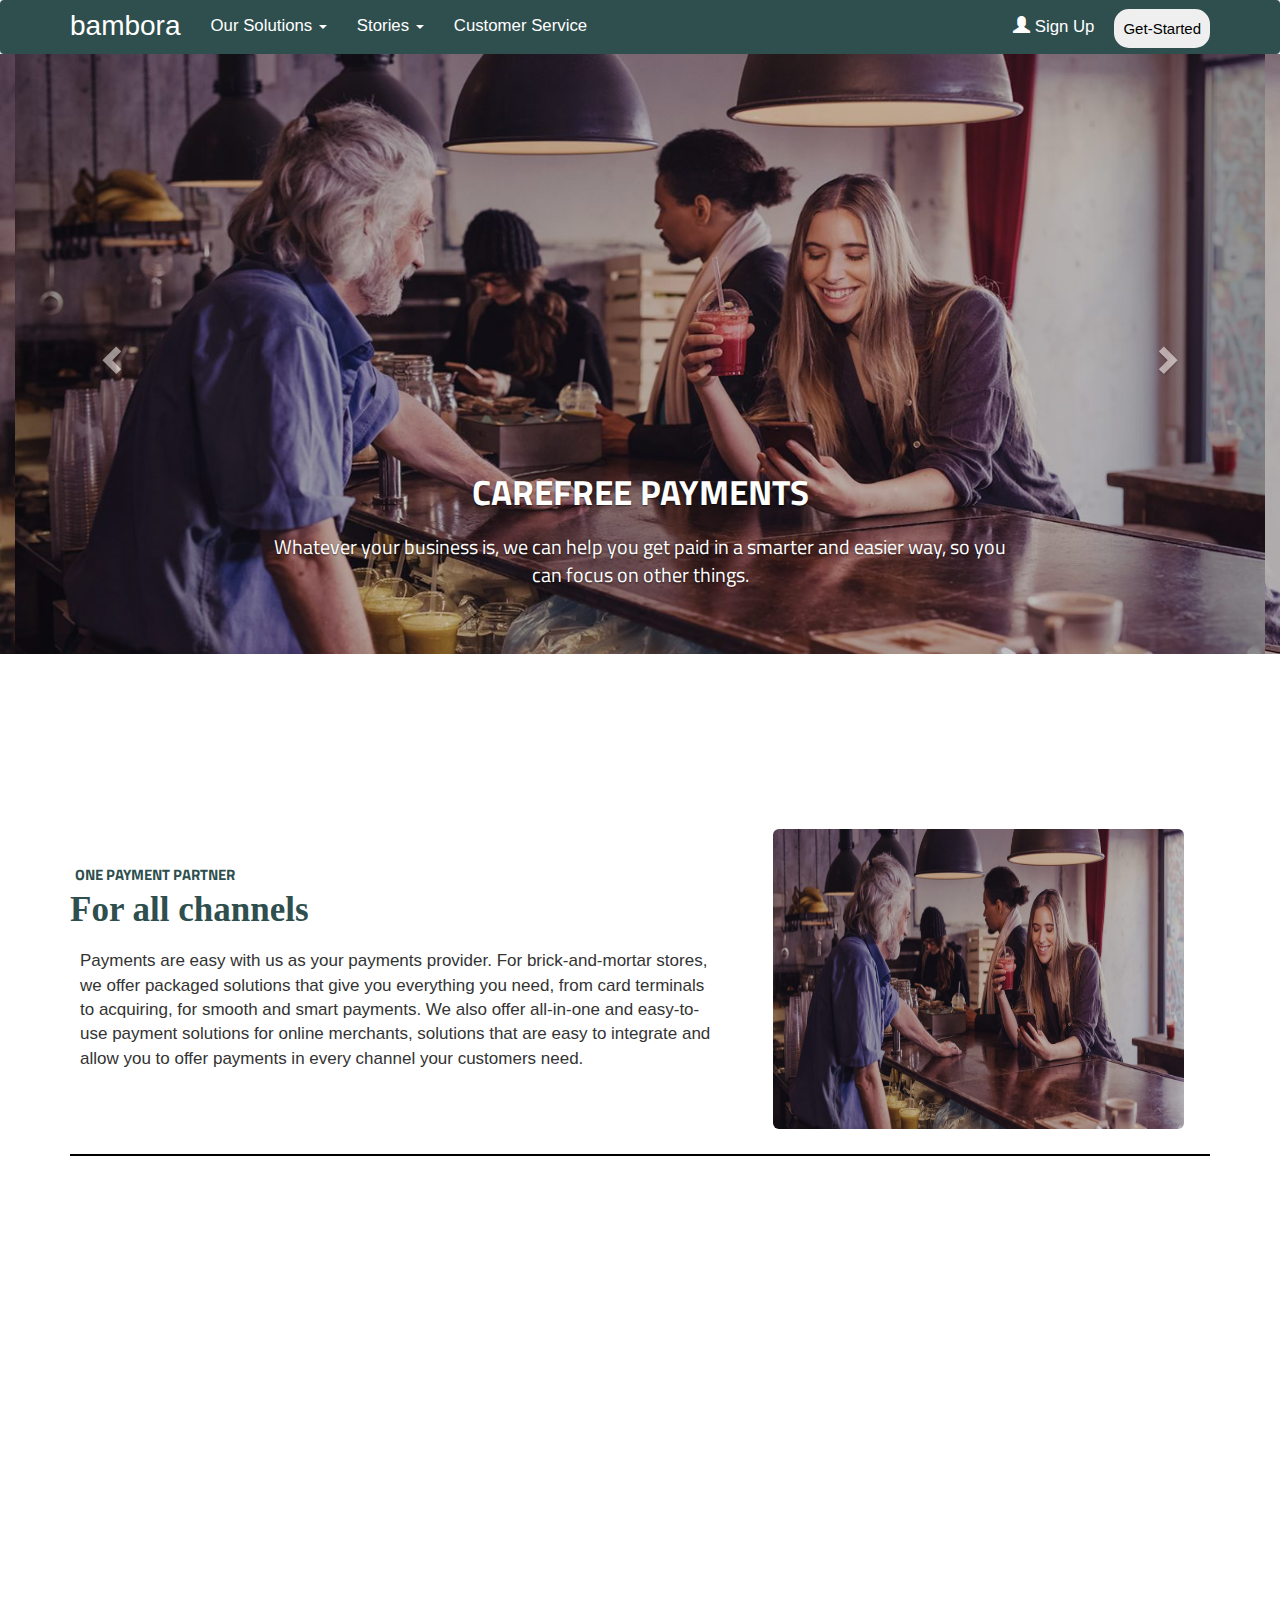
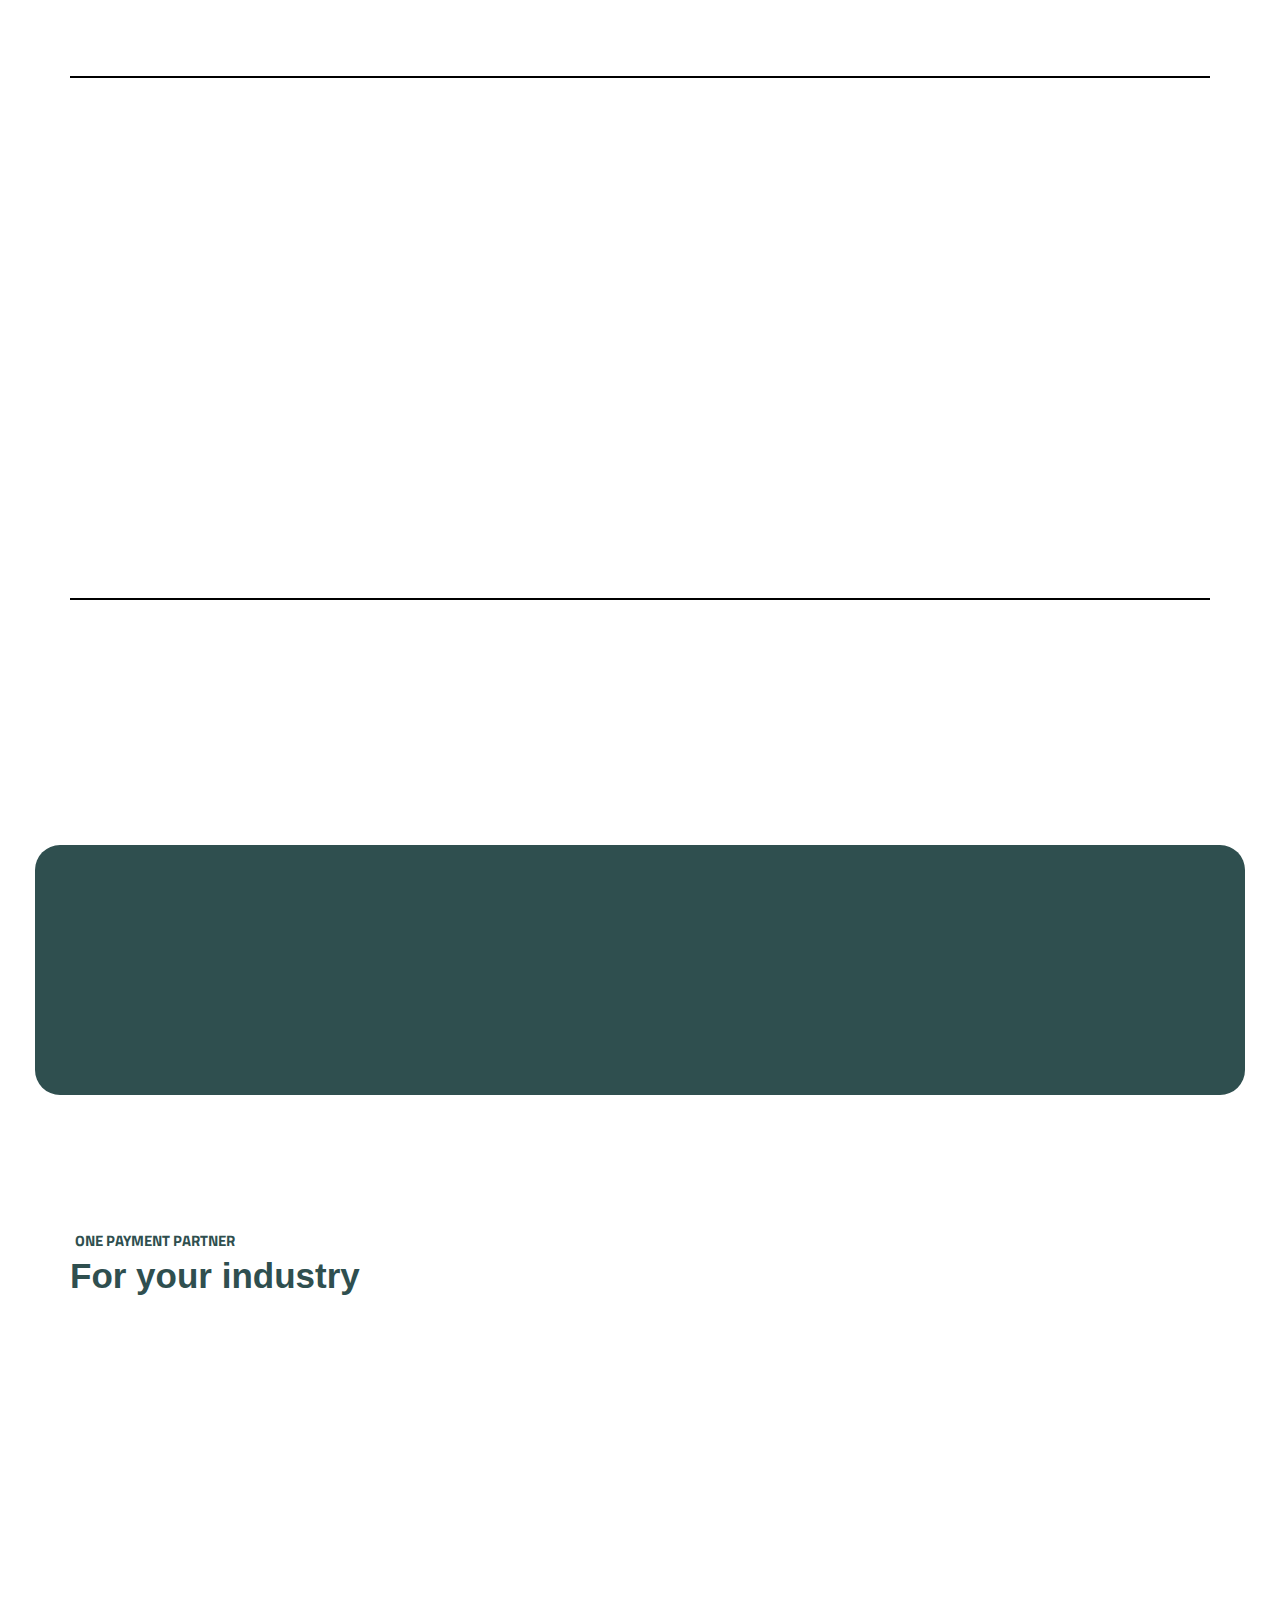
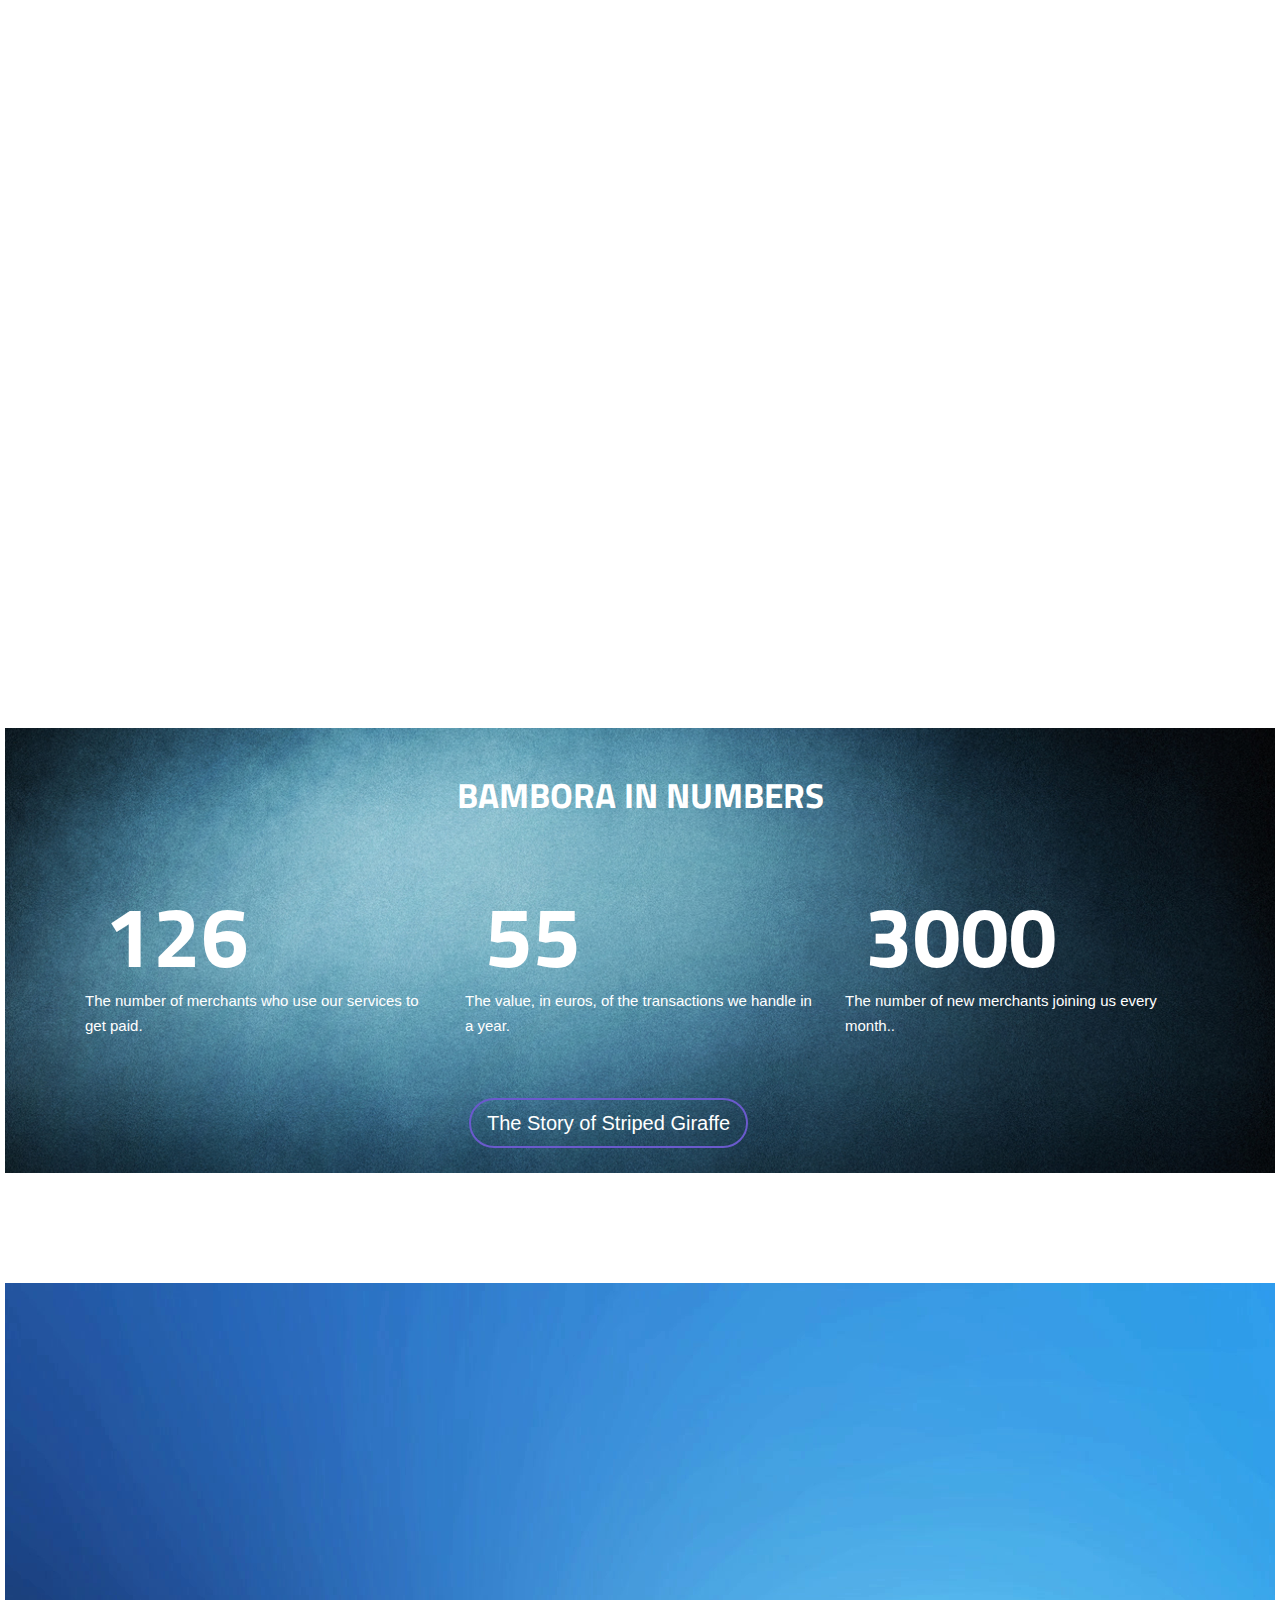
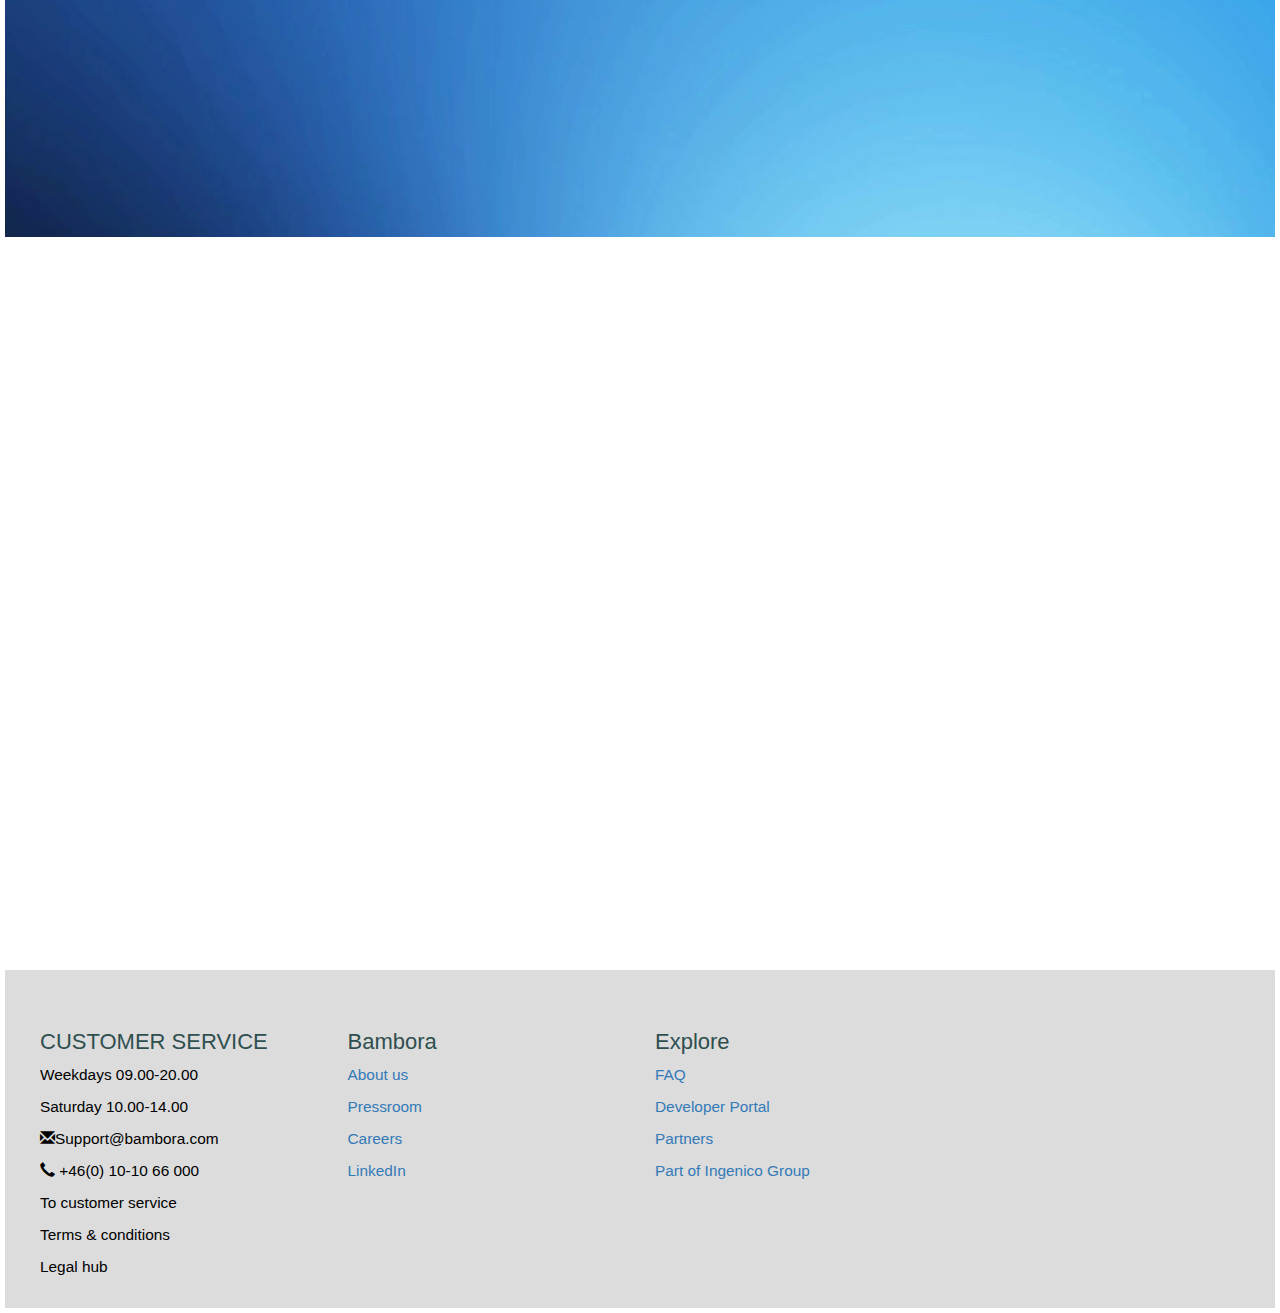
<file: index.htm>
<!DOCTYPE html>
<html lang="en">
<head>
  <title>Payment solutions for your bussiness -   easy and fast | Bmabora</title>
  <meta charset="utf-8">
  <meta name="viewport" content="width=device-width, initial-scale=1">
  <link rel="stylesheet" href="https://maxcdn.bootstrapcdn.com/bootstrap/3.4.0/css/bootstrap.min.css">
  <link rel="icon" type="img" href="bambora.jpg">
  <script src="https://ajax.googleapis.com/ajax/libs/jquery/3.3.1/jquery.min.js"></script>
  <script src="https://maxcdn.bootstrapcdn.com/bootstrap/3.4.0/js/bootstrap.min.js"></script>
  <link rel="stylesheet" type="text/css" href="style.css">
  <link href="https://fonts.googleapis.com/css?family=Titillium+Web" rel="stylesheet">
  <link rel="stylesheet" type="text/css" href="animate.css">
</head>



<body>
<!--navbar starts here-->
<nav class="navbar" style="background-color:#2F4F4F;">
  <div class="container">
    <div class="navbar-header ">
      
      <a class="navbar-brand" href="#">bambora</a>
    </div>
 
    <div class="collapse navbar-collapse" id="myNav">
    <ul class="nav navbar-nav">
      <li class="dropdown "><a href="#" class="dropdown-toggle" data-toggle = "dropdown">Our Solutions <span class="caret"></span></a>
        <!-- dropdown menu here -->
      </li>

      <li class="dropdown "><a class="dropdown-toggle" data-toggle="dropdown" href="#">Stories <span class="caret"></span></a>
        <!-- dropdown menu here -->       
      </li>

      <li class=""><a href="#"> Customer Service</a></li>

    </ul>

    <ul class="nav navbar-nav navbar-right">
      <li><a href="#"><span class="glyphicon glyphicon-user"></span> Sign Up</a></li>
      <li> <button type="button" class="btn btn-md ">Get-Started</button> </li>
     
    </ul>
  </div>
</div>

</nav>
  
  <!--  navbar ends here -->


<!-- carousal starts here -->

<header>

<div class="container-fluid" style="margin-top: -20px;">
 
  <div id="myCarousel" class="carousel slide" data-ride="carousel">
  
    <!-- Wrapper for slides -->
    <div class="carousel-inner">
      <div class="item active">
        <img src="1.jpg"  style="height: 600px;  width: 100%;">
         <div class="carousel-caption wow rubberBand">
        <h2 class="carousel-heading">Carefree payments</h2>
        <p class="carousel-paragraph">Whatever your business is, we can help you get paid in a smarter and easier way, so you can focus on other things.</p>
      </div>
      </div>

      <div class="item">
        <img src="2.jpg"  style="height: 600px;  width: 100%;">
         <div class="carousel-caption wow flipInX">
        <h2 class="carousel-heading">Smarter in-store</h2>
        <p class = "carousel-paragraph">We give  you everything you need for in-store payments in one package. just pulgin and start getting paid..</p>
        <button type="button" class="btn btn-lg bg-primary carousel-btn"> Explore in-store Payments</button>
      </div>
      </div>
    
      <div class="item">
        <img src="3.jpg" a style="height: 600px; width: 100%;">
         <div class="carousel-caption wow tada">
        <h3 class="carousel-heading">Next level e-commerce</h3>
        <p class="carousel-paragraph">Our payment services for e-commerce is easy  to integrate, easy to use and handles all  the payment method you need..</p>
        <button type="button" class="btn btn-lg bg-primary carousel-btn">Explore Online Payments</button>
      </div>
      </div>
    </div>

    <!-- Left and right controls -->
    <a class="left carousel-control" href="#myCarousel" data-slide="prev">
      <span class="glyphicon glyphicon-chevron-left"></span>
      <span class="sr-only">Previous</span>
    </a>
    <a class="right carousel-control" href="#myCarousel" data-slide="next">
      <span class="glyphicon glyphicon-chevron-right"></span>
      <span class="sr-only">Next</span>
    </a>
  </div>
</div>
</header>
<!-- carousal ends here -->


<!-- first section -->
<section class="first-section" id="first">

<div class="container">

   <div class="row">

    <div class="col-md-7 wow bounceInLeft" data-wow-duration="1s" data-wow-delay = "0.5s" >

      <p>one payment partner</p>
      <h3>For all channels</h3>
      <p class="desc">Payments are easy with us as your payments provider. For brick-and-mortar stores, we offer packaged solutions that give you everything you need, from card terminals to acquiring, for smooth and smart payments. We also offer all-in-one and easy-to-use payment solutions for online merchants, solutions that are easy to integrate and allow you to offer payments in every channel your customers need.</p>
      
    </div>

     <div class="col-md-5 wow bounceInRight" data-wow-duration="1s" data-wow-delay = "0.5s">

       <img src="1.jpg" class="img-responsive img-rounded">
       
     </div>
     
   </div>

 </div>

</section>

<!-- first section ends here -->
<div class="container">
<hr>
</div>
<!-- second section starts here -->

<section class="second-section" id="second">

<div class="container">

   <div class="row">

     <div class="col-md-5">

       <img src="1.jpg" class="img-responsive img-rounded wow swing" data-wow-duration="1s" data-wow-delay = "0.5s">
       
     </div>


    <div class="col-md-7 wow fadeInLeft" data-wow-duration="1s" data-wow-delay = "0.5s">

      <p>one payment partner</p>
      <h3>For all payment methods</h3>
      <p class="desc">Our payment services make it easy for you to offer the payment methods that your customers prefer. With us, you can accept card payments from Visa, Master Card and other international card networks. We also handle mobile payment methods like Swish, Mobile Pay, Vipps and Masterpass. If that isn't enough, you can let your customers pay by invoice..</p>  
    </div>
   </div>
 </div>
</section>

<div class="container">
<hr>
</div>
<!-- second section ends here -->

<!-- third section -->
<section class="third-section" id="third">

  <div class="container">

    <div class="row">

       <div class="col-md-7 wow rotateInUpLeft" data-wow-duration="1s" data-wow-delay = "0.5s">

      <p>one payment partner</p>
      <h3>To grow with</h3>
      <p class="desc">Our goal is to create payment solutions that help our customers grow. That is why we put a lot of effort into being responsive to our customers' needs and give them the best customer service for quick help when its needed. With us you never have to worry about payments and can focus on realising your ideas.</p>
      </div>
      <div class="col-md-5 wow fadeInDown" data-wow-duration="1s" data-wow-delay = "0.5s">
       <img src="1.jpg" class="img-responsive img-rounded">
     </div>    
   </div>
 </div>
</section>
<div class="container">
<hr>
</div>
<!-- third sections ends here-->
   
  
<!-- say hello section -->
<section class="hello">
<div class="container">

   <div class="row">

     <div class="col-md-12 text-center wow fadeInUp" data-wow-duration="1s" data-wow-delay = "0.5s">

        <h1>Say Hello  to some of our customers</h1>
       
     </div>
     
   </div>

   <!-- customer images-->
 </div>

  <div class="container-fluid">
   <section class="customer">

   <div class="row">

        <div class="col-md-2 wow bounceInLeft" data-wow-duration="1s" data-wow-delay = "0.5s">
           
             <img src="c-1.svg" class="img-responsive customer-img" alt ="customers images" >

        </div>     
      
        <div class="col-md-2 wow bounceInLeft" data-wow-duration="1s" data-wow-delay = "0.5s">
           
             <img src="c-2.svg" class="img-responsive" alt ="customers images"  >

        </div>  

        <div class="col-md-2 wow bounceInLeft" data-wow-duration="1s" data-wow-delay = "0.5s">
           
            <img src="c-3.svg" class="img-responsive" alt ="customers images" styl >

        </div>      
  

        <div class="col-md-2 wow bounceInRight" data-wow-duration="1s" data-wow-delay = "0.5s" >
           
             <img src="c-4.svg" class="img-responsive" alt ="customers images"  >

        </div>     
      
        <div class="col-md-2 wow bounceInRight" data-wow-duration="1s" data-wow-delay = "0.5s">
           
             <img src="c-5.png" class="img-responsive" alt ="customers images" >

        </div>  

        <div class="col-md-2 wow bounceInRight" data-wow-duration="1s" data-wow-delay = "0.5s" >
           
            <img src="c-6.png" class="img-responsive" alt ="customers images" >

        </div>      
    </div>
  </section>
</div>  
</section>

<section class="bussiness">
<div class="container">
<div  style="padding-top: 55px;">
  <p class="bussiness-paragrapgh" >ONE PAYMENT PARTNER</p>
  <h1 class="bussiness-heading"> For your industry</h1>
  <br>

  <div class="row">
   
    <div class="col-lg-4 bussiness-content wow slideInUp" data-wow-duration="1s" data-wow-delay = "0.5s">
      <div class="panel panel-primary">
        <div class="panel-body">
          <img src="1.jpg" class="img-responsive" style="height: 150px;">

           <p>Our payment solutions help merchants , both online  and in-store, stay ahead of market in rapid change</p>
        </div>
        <br>

        <div class="panel-heading">
          <div class="panel-title text-center"><span>Retail and E-commerce</span></div>

        </div>
      </div>
    </div>


<div class="col-lg-4 bussiness-content wow slideInUp" data-wow-duration="1s" data-wow-delay = "0.5s">
      <div class="panel panel-primary">
        <div class="panel-body">
          <img src="1.jpg" class="img-responsive" style="height: 150px;">

           <p>Our tailored payment solutions for online gaming makes it easier to grow and expand to new markets</p>
        </div>
          <br>
        <div class="panel-heading">
          <div class="panel-title text-center"><span>Gaming and Betting</span></div>

        </div>
      </div>
    </div>


<div class="col-lg-4 bussiness-content wow slideInUp" data-wow-duration="1s" data-wow-delay = "0.5s" >
      <div class="panel panel-primary">
        <div class="panel-body">
          <img src="1.jpg" class="img-responsive" style="height: 150px;">

           <p>With over 25 years of experience as an acquirer for the airline and travel industries, we know what is needed to take your payments to the next level.</p>
        </div>
        <div class="panel-heading">
          <div class="panel-title text-center"><span>Airline and Travel</span></div>

        </div>
      </div>
    </div>
 </div>
</div>
</div>

<section class="bussiness">

<div class="container">

<div class="row">

    <div class="col-lg-4 bussiness-content wow slideInRight" data-wow-duration="1s" data-wow-delay = "0.5s">
      <div class="panel panel-primary">
        <div class="panel-body">
          <img src="1.jpg" class="img-responsive" style="height: 150px;">

           <p>Bambora creates payment solutions that preserve the dining experience even when its time to pay the bill.</p>
        </div>
          <br>
        <div class="panel-heading">
          <div class="panel-title text-center"><span>Restaurants,Bars and Cafes</span></div>

        </div>
      </div>
    </div>

    <div class="col-lg-4 bussiness-content wow slideInRight" data-wow-duration="1s" data-wow-delay = "0.5s">
      <div class="panel panel-primary">
        <div class="panel-body">
          <img src="1.jpg" class="img-responsive" style="height: 150px;">

           <p>No matter what your business does or what your business model looks like, Bambora has a perfect payment solution for you..</p>
        </div>
          
        <div class="panel-heading">
          <div class="panel-title text-center"><span>Services</span></div>

        </div>
      </div>
    </div>

    <div class="col-lg-4 bussiness-content wow slideInRight" data-wow-duration="1s" data-wow-delay = "0.5s">
      <div class="panel panel-primary">
        <div class="panel-body">
          <img src="1.jpg" class="img-responsive" style="height: 150px;">

           <p>Bambora is the Nordic's biggest supplier of payment solutions for taxi and we know the industry's payment challenges better than anyone..</p>
        </div>
        <div class="panel-heading">
          <div class="panel-title text-center"><span class="text-center">Taxi</span></div>

        </div>
      </div>
    </div>
  
</div>

  
</div>
</section>
   
<section class="bambora-numbers">
 
 <div class="container">

   <div class="col-md-12">

     <h1 class="text-center">Bambora in numbers</h1>
     
   </div>
   
 </div>

<div class="container">

  <div class="col-md-4 ">

    <h1 class="numbers">126  </h1>
    <p> The number of merchants who use our services to get paid.</p>
    
  </div>

   <div class="col-md-4 " >

    <h1 class="numbers">55</h1>
    
    <p> The value, in euros, of the transactions we handle in a year.</p>
    
  </div>

   <div class="col-md-4 " >

    <h1 class="numbers">3000</h1>
    <p>The number of new merchants joining us every month..</p>
    
  </div>

  <div class="col-md-12">
  <div class="row">

  <button class="text-center btn btn-lg col-md-offset-4" type="button">The Story of Striped Giraffe</button>
  </div>
</div> 
  
</div>  


</section>

<br>
<br>
<br>
<br>
<br>
<br>
<br>
<br>
<section class="form-section">

  <div class="container">

    <div class="row">

       <div class="col-md-6 form-content wow slideInDown " data-wow-duration="1s" data-wow-delay = "0.5s">

          <h1>Do you want to know more?</h1>
          <p>Fill out the form and we'll get in touch with you.</p>
         
       </div>

       <div class="col-md-6 wow slideInUp" data-wow-duration="1s" data-wow-delay = "0.5s">
           <form class="form">

              <div class="form-group">
                <label for="pwd">*FULL NAME:</label>
                <input type="text" class="form-control" id="name">
              </div>

               <div class="form-group">
                <label for="pwd">*EMAIL ADDRESS</label>
                <input type="text" class="form-control" id="email">
              </div>

               <div class="form-group">
                <label for="pwd">*PHONE NUMBER</label>
                <input type="text" class="form-control" id="conact">
              </div>

                <div class="form-group">
                <label for="pwd">*COMPANY NAME</label>
                <input type="text" class="form-control" id="c-name">
              </div>

               <div class="form-group">
                <label for="pwd">COMMENTS</label>
                 <textarea class="form-control"></textarea>
              </div>
             
             <button type="button" class="btn btn-info">Submit</button>
           </form>
       </div> 
      
    </div>
    
  </div>
  
</section>


<section class="future-payments">

  <div class="container">
 
  <div class="future-payments-content wow fadeInLeft" data-wow-duration="1s" data-wow-delay = "0.5s">
   <p>TRENDS AND INSIGHTS</p>
   <h1>The Future of payments</h1>
  </div>


 
  <div class="row wow fadeInUp" data-wow-duration="1s" data-wow-delay = "0.5s" >
   
    <div class="col-lg-4">
      <div class="panel panel-primary">
        <div class="panel-body">
          <img src="1.jpg" class="img-responsive" style="height: 150px;">

           <p>In order to attact the next generation of shoppers, retailer will have to invest even more in the shopping experience.</p>
        </div>
        <br>
        <div class="panel-heading">
          <div class="panel-title text-center"><span>How generation Z Wants to shop</span></div>

        </div>
      </div>
    </div>


   <div class="col-lg-4">
      <div class="panel panel-primary">
        <div class="panel-body">
          <img src="1.jpg" class="img-responsive" style="height: 150px;">

           <p>Even though mobile payment services have been on the market for a few years they haven’t made a big impact, until now</p>
        </div>
        <div class="panel-heading">
          <div class="panel-title text-center"><span>What happens when phones replace cards?</span></div>

        </div>
      </div>
    </div>


<div class="col-lg-4">
      <div class="panel panel-primary">
        <div class="panel-body">
          <img src="1.jpg" class="img-responsive" style="height: 150px;">

           <p>Shorter lines, less waiting and larger purchases. Ordering apps are creating completely new restaurant experiences.</p>
        </div>
        <br>
        <div class="panel-heading">
          <div class="panel-title text-center"><span>How apps are taking over the restaurant industry</span></div>

        </div>
      </div>
    </div>
 </div>

    
  </div>
</section>


<!-- footer sections -->


<footer>
   
   <div class="container-fluid">

     <div class="row">

       <div class="footer-content">

         <div class="col-md-3">

          <h4>CUSTOMER SERVICE</h4>

           <p>Weekdays 09.00-20.00</p>
           <p>Saturday 10.00-14.00</p>

           <p><span class="glyphicon glyphicon-envelope"></span>Support@bambora.com</p>
           <p><span class=" glyphicon glyphicon-earphone"></span> +46(0) 10-10 66 000</p>
           <p>To customer service</p>
           <p>Terms & conditions</p>
           <p>Legal hub</p>
           

         </div>

            <div class="col-md-3">
             
             <h4>Bambora</h4>

             <p><a href="#">About us</a></p>
             <p><a href="#">Pressroom</a></p>
             <p><a href="#">Careers</a></p>
             <p><a href="#">LinkedIn</a></p>
           

           </div>

            <div class="col-md-3">
 

               <h4>Explore</h4>

             <p><a href="#">FAQ</a></p>
             <p><a href="#">Developer Portal</a></p>
             <p><a href="#">Partners</a></p>
             <p><a href="#">Part of Ingenico Group</a></p>
           

           </div>

           <div class="col-md-3">

            <img src="footer-img.svg" class="img-responsiv3 wow bounce" data-wow-duration="1s" data-wow-delay = "0.5s" style="margin-top: 40px;">
             
           </div>
       
     </div>
     
   </div>
</div>

</footer>

<script type="text/javascript" src="jquery.waypoints.min.js"></script>
<script type="text/javascript" src="jquery.counterup.min.js"></script>
<script type="text/javascript" src="script.js"></script>
<script type="text/javascript" src="wow.min.js"></script>
</body>
</html>
</file>
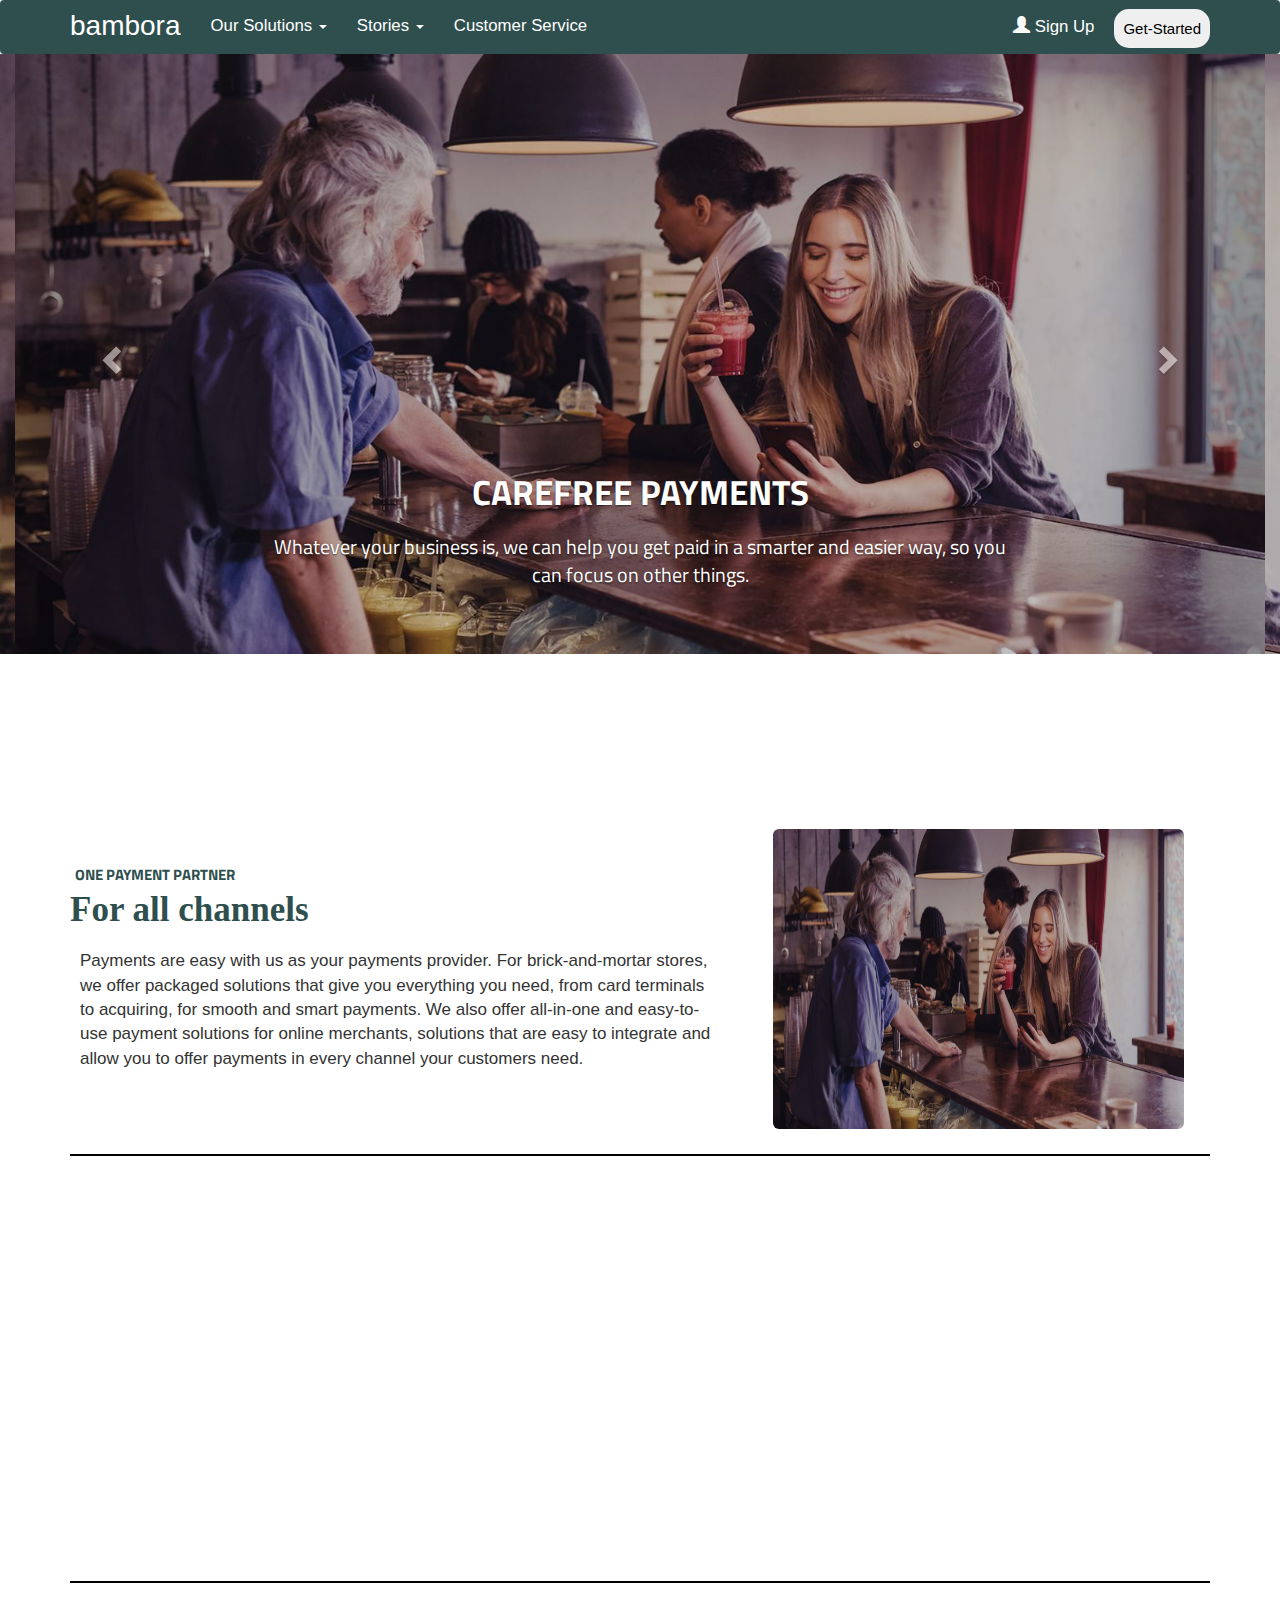
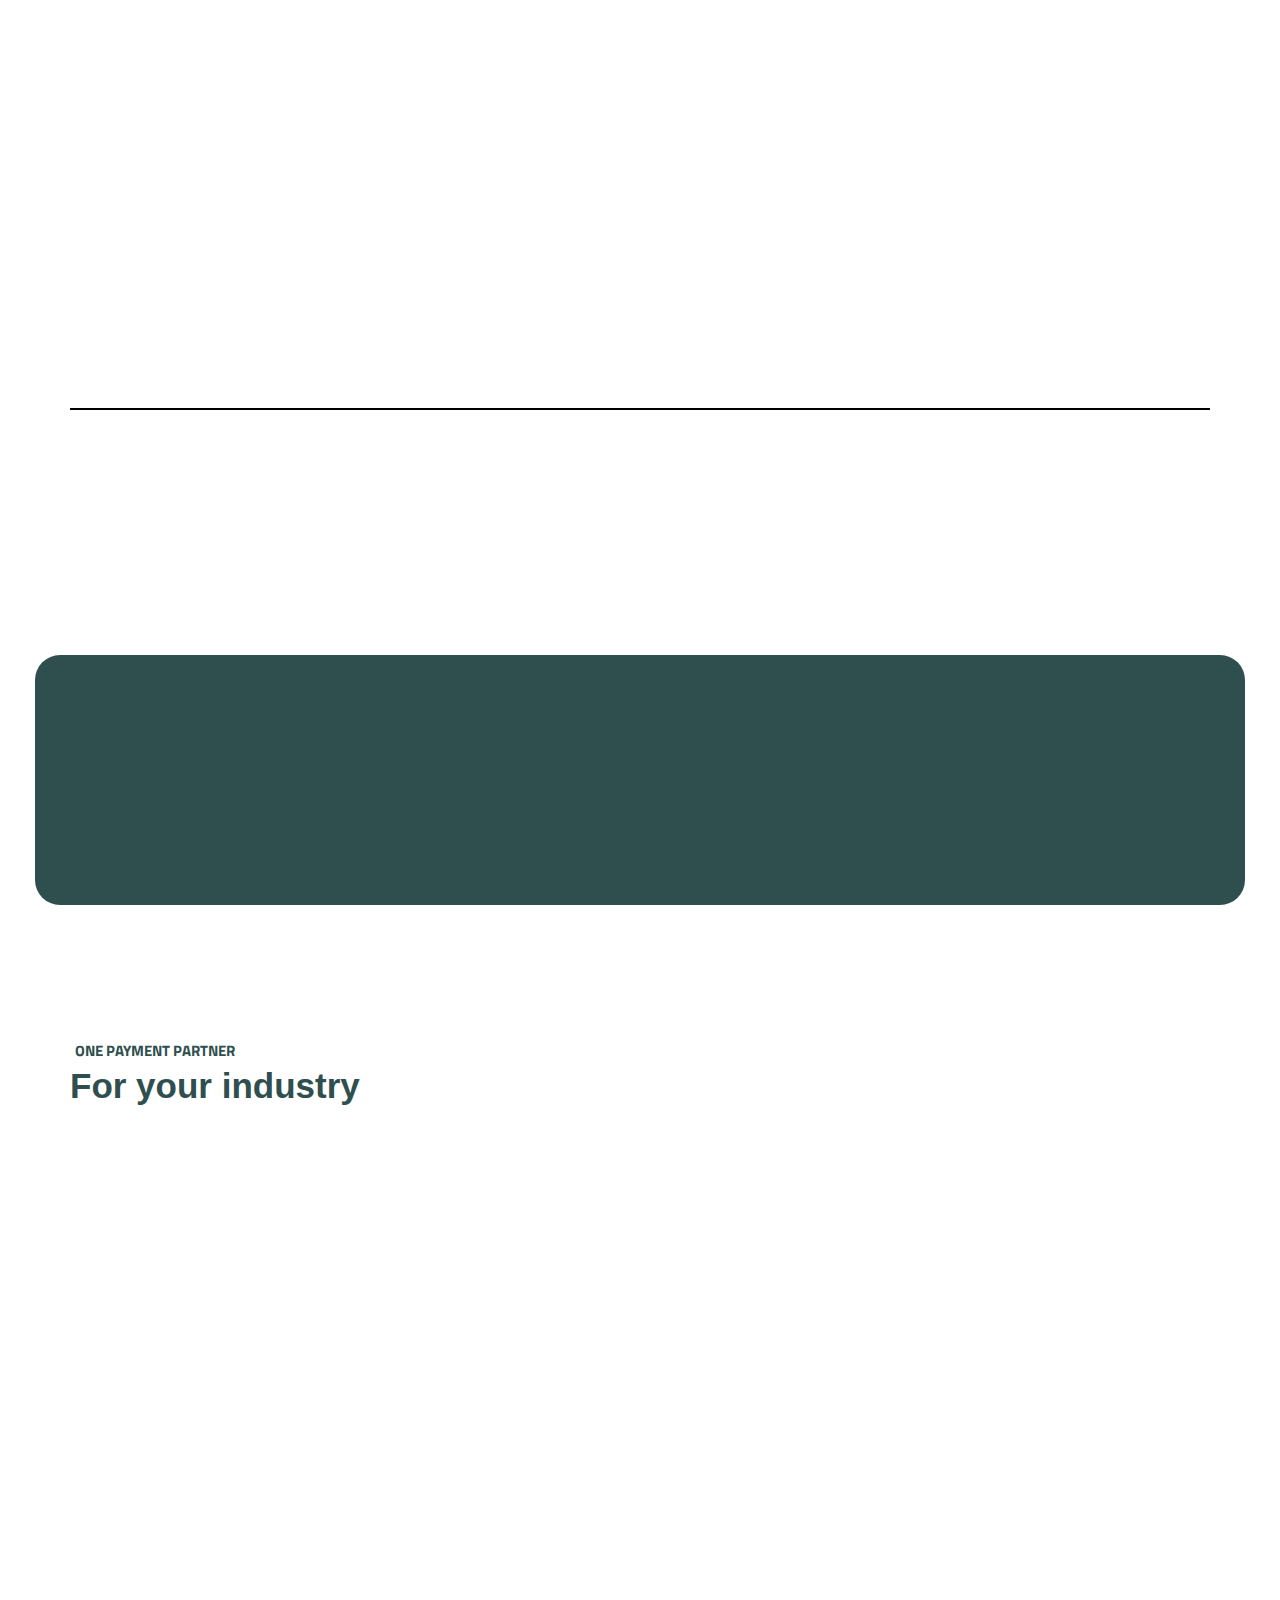
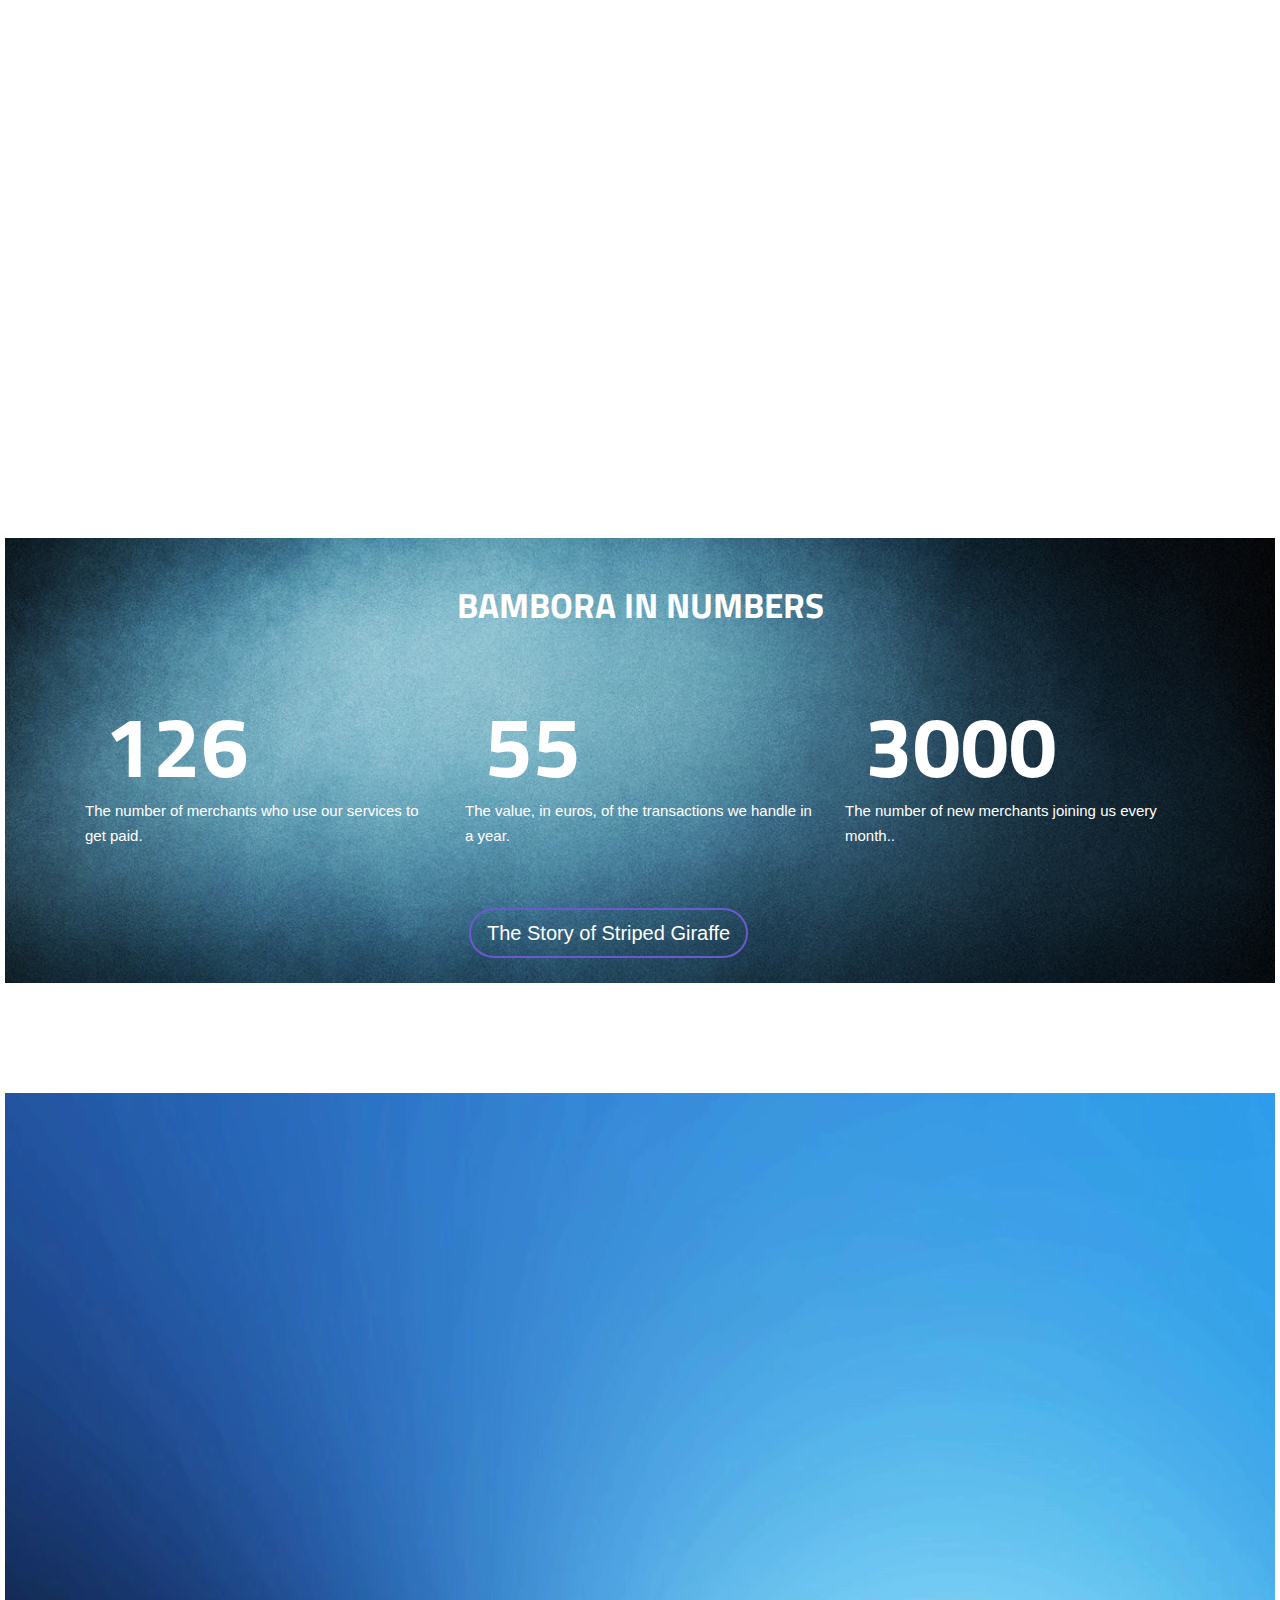
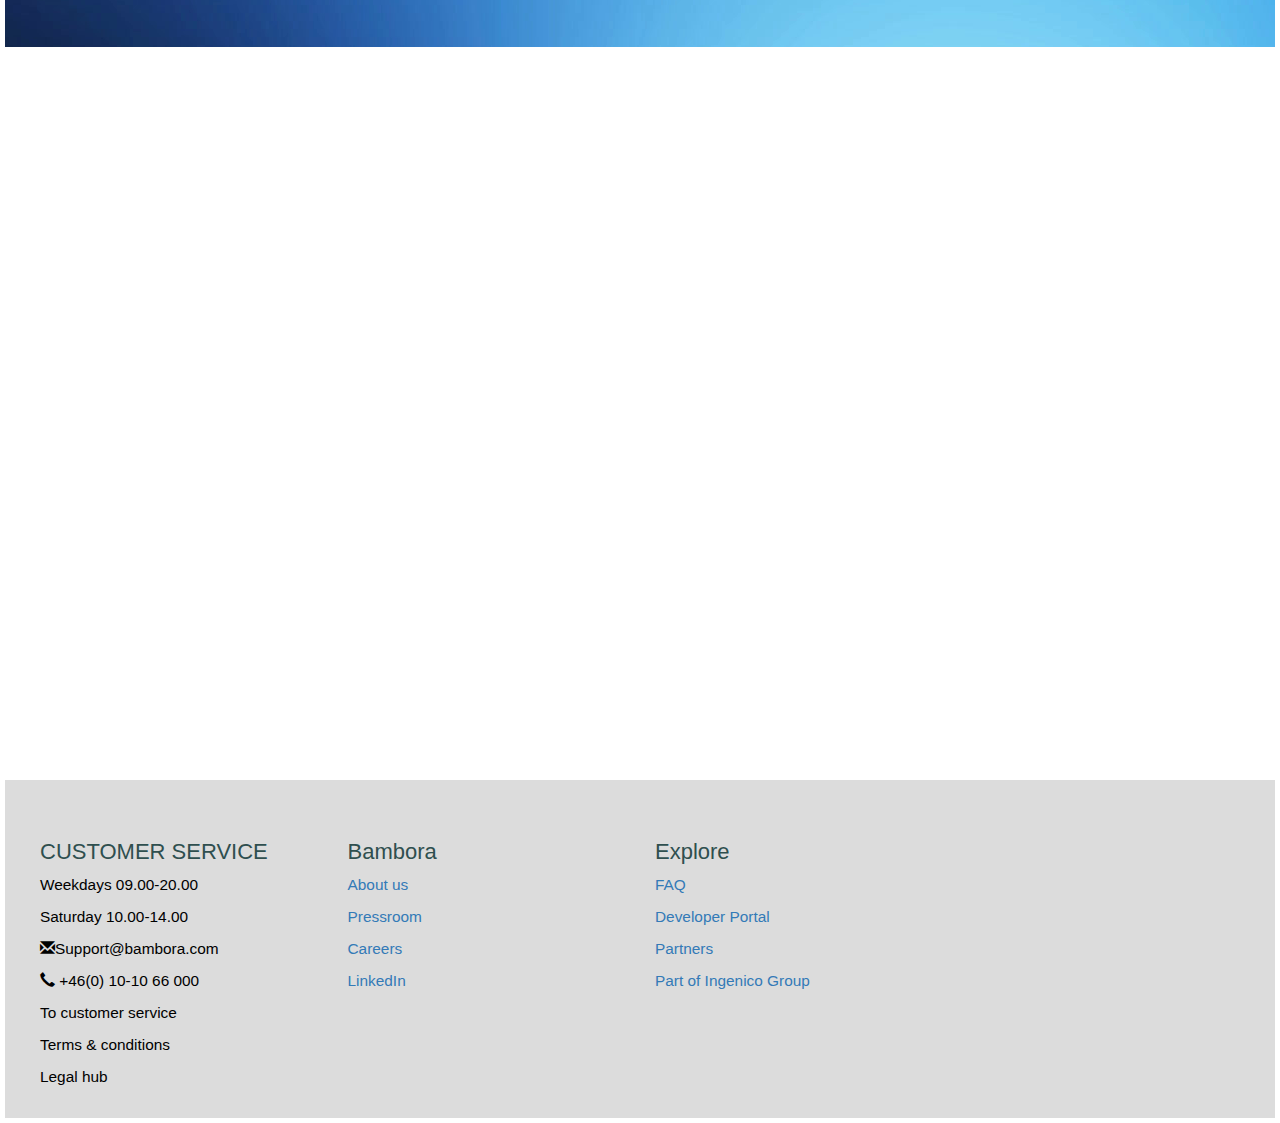
<file: index.html>
<!DOCTYPE html>
<html lang="en">
<head>
  <title>Payment solutions for your bussiness -   easy and fast | Bmabora</title>
  <meta charset="utf-8">
  <meta name="viewport" content="width=device-width, initial-scale=1">
  <link rel="stylesheet" href="https://maxcdn.bootstrapcdn.com/bootstrap/3.4.0/css/bootstrap.min.css">
  <link rel="icon" type="img" href="bambora.jpg">
  <script src="https://ajax.googleapis.com/ajax/libs/jquery/3.3.1/jquery.min.js"></script>
  <script src="https://maxcdn.bootstrapcdn.com/bootstrap/3.4.0/js/bootstrap.min.js"></script>
  <link rel="stylesheet" type="text/css" href="style.css">
  <link href="https://fonts.googleapis.com/css?family=Titillium+Web" rel="stylesheet">
  <link rel="stylesheet" type="text/css" href="animate.css">
</head>



<body>
<!--navbar starts here-->
<nav class="navbar" style="background-color:#2F4F4F;">
  <div class="container">
    <div class="navbar-header ">
      
      <a class="navbar-brand" href="#">bambora</a>
    </div>
 
    <div class="collapse navbar-collapse" id="myNav">
    <ul class="nav navbar-nav">
      <li class="dropdown "><a href="#" class="dropdown-toggle" data-toggle = "dropdown">Our Solutions <span class="caret"></span></a>
        <!-- dropdown menu here -->
      </li>

      <li class="dropdown "><a class="dropdown-toggle" data-toggle="dropdown" href="#">Stories <span class="caret"></span></a>
        <!-- dropdown menu here -->       
      </li>

      <li class=""><a href="#"> Customer Service</a></li>

    </ul>

    <ul class="nav navbar-nav navbar-right">
      <li><a href="#"><span class="glyphicon glyphicon-user"></span> Sign Up</a></li>
      <li> <button type="button" class="btn btn-md ">Get-Started</button> </li>
     
    </ul>
  </div>
</div>

</nav>
  
  <!--  navbar ends here -->


<!-- carousal starts here -->

<header>

<div class="container-fluid" style="margin-top: -20px;">
 
  <div id="myCarousel" class="carousel slide" data-ride="carousel">
  
    <!-- Wrapper for slides -->
    <div class="carousel-inner">
      <div class="item active">
        <img src="1.jpg"  style="height: 600px;  width: 100%;">
         <div class="carousel-caption wow rubberBand">
        <h2 class="carousel-heading">Carefree payments</h2>
        <p class="carousel-paragraph">Whatever your business is, we can help you get paid in a smarter and easier way, so you can focus on other things.</p>
      </div>
      </div>

      <div class="item">
        <img src="2.jpg"  style="height: 600px;  width: 100%;">
         <div class="carousel-caption wow flipInX">
        <h2 class="carousel-heading">Smarter in-store</h2>
        <p class = "carousel-paragraph">We give  you everything you need for in-store payments in one package. just pulgin and start getting paid..</p>
        <button type="button" class="btn btn-lg bg-primary carousel-btn"> Explore in-store Payments</button>
      </div>
      </div>
    
      <div class="item">
        <img src="3.jpg" a style="height: 600px; width: 100%;">
         <div class="carousel-caption wow tada">
        <h3 class="carousel-heading">Next level e-commerce</h3>
        <p class="carousel-paragraph">Our payment services for e-commerce is easy  to integrate, easy to use and handles all  the payment method you need..</p>
        <button type="button" class="btn btn-lg bg-primary carousel-btn">Explore Online Payments</button>
      </div>
      </div>
    </div>

    <!-- Left and right controls -->
    <a class="left carousel-control" href="#myCarousel" data-slide="prev">
      <span class="glyphicon glyphicon-chevron-left"></span>
      <span class="sr-only">Previous</span>
    </a>
    <a class="right carousel-control" href="#myCarousel" data-slide="next">
      <span class="glyphicon glyphicon-chevron-right"></span>
      <span class="sr-only">Next</span>
    </a>
  </div>
</div>
</header>
<!-- carousal ends here -->


<!-- first section -->
<section class="first-section" id="first">

<div class="container">

   <div class="row">

    <div class="col-md-7 wow bounceInLeft" data-wow-duration="1s" data-wow-delay = "0.5s" >

      <p>one payment partner</p>
      <h3>For all channels</h3>
      <p class="desc">Payments are easy with us as your payments provider. For brick-and-mortar stores, we offer packaged solutions that give you everything you need, from card terminals to acquiring, for smooth and smart payments. We also offer all-in-one and easy-to-use payment solutions for online merchants, solutions that are easy to integrate and allow you to offer payments in every channel your customers need.</p>
      
    </div>

     <div class="col-md-5 wow bounceInRight" data-wow-duration="1s" data-wow-delay = "0.5s">

       <img src="1.jpg" class="img-responsive img-rounded">
       
     </div>
     
   </div>

 </div>

</section>

<!-- first section ends here -->
<div class="container">
<hr>
</div>
<!-- second section starts here -->

<section class="second-section" id="second" style="margin-top: -25px; margin-bottom: 30px;">

<div class="container">

   <div class="row">

     <div class="col-md-5">

       <img src="1.jpg" class="img-responsive img-rounded wow swing" data-wow-duration="1s" data-wow-delay = "0.5s">
       
     </div>


    <div class="col-md-7 wow fadeInLeft" data-wow-duration="1s" data-wow-delay = "0.5s">

      <p>one payment partner</p>
      <h3>For all payment methods</h3>
      <p class="desc">Our payment services make it easy for you to offer the payment methods that your customers prefer. With us, you can accept card payments from Visa, Master Card and other international card networks. We also handle mobile payment methods like Swish, Mobile Pay, Vipps and Masterpass. If that isn't enough, you can let your customers pay by invoice..</p>  
    </div>
   </div>
 </div>
</section>

<div class="container">
<hr>
</div>
<!-- second section ends here -->

<!-- third section -->
<section class="third-section" id="third"  style="margin-top: -25px; margin-bottom: 30px;">

  <div class="container">

    <div class="row">

       <div class="col-md-7 wow rotateInUpLeft" data-wow-duration="1s" data-wow-delay = "0.5s">

      <p>one payment partner</p>
      <h3>To grow with</h3>
      <p class="desc">Our goal is to create payment solutions that help our customers grow. That is why we put a lot of effort into being responsive to our customers' needs and give them the best customer service for quick help when its needed. With us you never have to worry about payments and can focus on realising your ideas.</p>
      </div>
      <div class="col-md-5 wow fadeInDown" data-wow-duration="1s" data-wow-delay = "0.5s">
       <img src="1.jpg" class="img-responsive img-rounded">
     </div>    
   </div>
 </div>
</section>
<div class="container">
<hr>
</div>
<!-- third sections ends here-->
   
  
<!-- say hello section -->
<section class="hello">
<div class="container">

   <div class="row">

     <div class="col-md-12 text-center wow fadeInUp" data-wow-duration="1s" data-wow-delay = "0.5s">

        <h1>Say Hello  to some of our customers</h1>
       
     </div>
     
   </div>

   <!-- customer images-->
 </div>

  <div class="container-fluid">
   <section class="customer">

   <div class="row">

        <div class="col-md-2 wow bounceInLeft" data-wow-duration="1s" data-wow-delay = "0.5s">
           
             <img src="c-1.svg" class="img-responsive customer-img" alt ="customers images" >

        </div>     
      
        <div class="col-md-2 wow bounceInLeft" data-wow-duration="1s" data-wow-delay = "0.5s">
           
             <img src="c-2.svg" class="img-responsive" alt ="customers images"  >

        </div>  

        <div class="col-md-2 wow bounceInLeft" data-wow-duration="1s" data-wow-delay = "0.5s">
           
            <img src="c-3.svg" class="img-responsive" alt ="customers images" styl >

        </div>      
  

        <div class="col-md-2 wow bounceInRight" data-wow-duration="1s" data-wow-delay = "0.5s" >
           
             <img src="c-4.svg" class="img-responsive" alt ="customers images"  >

        </div>     
      
        <div class="col-md-2 wow bounceInRight" data-wow-duration="1s" data-wow-delay = "0.5s">
           
             <img src="c-5.png" class="img-responsive" alt ="customers images" >

        </div>  

        <div class="col-md-2 wow bounceInRight" data-wow-duration="1s" data-wow-delay = "0.5s" >
           
            <img src="c-6.png" class="img-responsive" alt ="customers images" >

        </div>      
    </div>
  </section>
</div>  
</section>

<section class="bussiness">
<div class="container">
<div  style="padding-top: 55px;">
  <p class="bussiness-paragrapgh" >ONE PAYMENT PARTNER</p>
  <h1 class="bussiness-heading"> For your industry</h1>
  <br>

  <div class="row">
   
    <div class="col-lg-4 bussiness-content wow slideInUp" data-wow-duration="1s" data-wow-delay = "0.5s">
      <div class="panel panel-primary">
        <div class="panel-body">
          <img src="1.jpg" class="img-responsive" style="height: 150px;">

           <p>Our payment solutions help merchants , both online  and in-store, stay ahead of market in rapid change</p>
        </div>
        <br>

        <div class="panel-heading">
          <div class="panel-title text-center"><span>Retail and E-commerce</span></div>

        </div>
      </div>
    </div>


<div class="col-lg-4 bussiness-content wow slideInUp" data-wow-duration="1s" data-wow-delay = "0.5s">
      <div class="panel panel-primary">
        <div class="panel-body">
          <img src="1.jpg" class="img-responsive" style="height: 150px;">

           <p>Our tailored payment solutions for online gaming makes it easier to grow and expand to new markets</p>
        </div>
          <br>
        <div class="panel-heading">
          <div class="panel-title text-center"><span>Gaming and Betting</span></div>

        </div>
      </div>
    </div>


<div class="col-lg-4 bussiness-content wow slideInUp" data-wow-duration="1s" data-wow-delay = "0.5s" >
      <div class="panel panel-primary">
        <div class="panel-body">
          <img src="1.jpg" class="img-responsive" style="height: 150px;">

           <p>With over 25 years of experience as an acquirer for the airline and travel industries, we know what is needed to take your payments to the next level.</p>
        </div>
        <div class="panel-heading">
          <div class="panel-title text-center"><span>Airline and Travel</span></div>

        </div>
      </div>
    </div>
 </div>
</div>
</div>

<section class="bussiness">

<div class="container">

<div class="row">

    <div class="col-lg-4 bussiness-content wow slideInRight" data-wow-duration="1s" data-wow-delay = "0.5s">
      <div class="panel panel-primary">
        <div class="panel-body">
          <img src="1.jpg" class="img-responsive" style="height: 150px;">

           <p>Bambora creates payment solutions that preserve the dining experience even when its time to pay the bill.</p>
        </div>
          <br>
        <div class="panel-heading">
          <div class="panel-title text-center"><span>Restaurants,Bars and Cafes</span></div>

        </div>
      </div>
    </div>

    <div class="col-lg-4 bussiness-content wow slideInRight" data-wow-duration="1s" data-wow-delay = "0.5s">
      <div class="panel panel-primary">
        <div class="panel-body">
          <img src="1.jpg" class="img-responsive" style="height: 150px;">

           <p>No matter what your business does or what your business model looks like, Bambora has a perfect payment solution for you..</p>
        </div>
          
        <div class="panel-heading">
          <div class="panel-title text-center"><span>Services</span></div>

        </div>
      </div>
    </div>

    <div class="col-lg-4 bussiness-content wow slideInRight" data-wow-duration="1s" data-wow-delay = "0.5s">
      <div class="panel panel-primary">
        <div class="panel-body">
          <img src="1.jpg" class="img-responsive" style="height: 150px;">

           <p>Bambora is the Nordic's biggest supplier of payment solutions for taxi and we know the industry's payment challenges better than anyone..</p>
        </div>
        <div class="panel-heading">
          <div class="panel-title text-center"><span class="text-center">Taxi</span></div>

        </div>
      </div>
    </div>
  
</div>

  
</div>
</section>
   
<section class="bambora-numbers">
 
 <div class="container">

   <div class="col-md-12">

     <h1 class="text-center">Bambora in numbers</h1>
     
   </div>
   
 </div>

<div class="container">

  <div class="col-md-4 ">

    <h1 class="numbers">126  </h1>
    <p> The number of merchants who use our services to get paid.</p>
    
  </div>

   <div class="col-md-4 " >

    <h1 class="numbers">55</h1>
    
    <p> The value, in euros, of the transactions we handle in a year.</p>
    
  </div>

   <div class="col-md-4 " >

    <h1 class="numbers">3000</h1>
    <p>The number of new merchants joining us every month..</p>
    
  </div>

  <div class="col-md-12">
  <div class="row">

  <button class="text-center btn btn-lg col-md-offset-4" type="button">The Story of Striped Giraffe</button>
  </div>
</div> 
  
</div>  


</section>

<br>
<br>
<br>
<br>
<br>
<br>
<br>
<br>
<section class="form-section">

  <div class="container">

    <div class="row">

       <div class="col-md-6 form-content wow slideInDown " data-wow-duration="1s" data-wow-delay = "0.5s">

          <h1>Do you want to know more?</h1>
          <p>Fill out the form and we'll get in touch with you.</p>
         
       </div>

       <div class="col-md-6 wow slideInUp" data-wow-duration="1s" data-wow-delay = "0.5s">
           <form class="form">

              <div class="form-group">
                <label for="pwd">*FULL NAME:</label>
                <input type="text" class="form-control" id="name">
              </div>

               <div class="form-group">
                <label for="pwd">*EMAIL ADDRESS</label>
                <input type="text" class="form-control" id="email">
              </div>

               <div class="form-group">
                <label for="pwd">*PHONE NUMBER</label>
                <input type="text" class="form-control" id="conact">
              </div>

                <div class="form-group">
                <label for="pwd">*COMPANY NAME</label>
                <input type="text" class="form-control" id="c-name">
              </div>

               <div class="form-group">
                <label for="pwd">COMMENTS</label>
                 <textarea class="form-control"></textarea>
              </div>
             
             <button type="button" class="btn btn-info">Submit</button>
           </form>
       </div> 
      
    </div>
    
  </div>
  
</section>


<section class="future-payments">

  <div class="container">
 
  <div class="future-payments-content wow fadeInLeft" data-wow-duration="1s" data-wow-delay = "0.5s">
   <p>TRENDS AND INSIGHTS</p>
   <h1>The Future of payments</h1>
  </div>


 
  <div class="row wow fadeInUp" data-wow-duration="1s" data-wow-delay = "0.5s" >
   
    <div class="col-lg-4">
      <div class="panel panel-primary">
        <div class="panel-body">
          <img src="1.jpg" class="img-responsive" style="height: 150px;">

           <p>In order to attact the next generation of shoppers, retailer will have to invest even more in the shopping experience.</p>
        </div>
        <br>
        <div class="panel-heading">
          <div class="panel-title text-center"><span>How generation Z Wants to shop</span></div>

        </div>
      </div>
    </div>


   <div class="col-lg-4">
      <div class="panel panel-primary">
        <div class="panel-body">
          <img src="1.jpg" class="img-responsive" style="height: 150px;">

           <p>Even though mobile payment services have been on the market for a few years they haven’t made a big impact, until now</p>
        </div>
        <div class="panel-heading">
          <div class="panel-title text-center"><span>What happens when phones replace cards?</span></div>

        </div>
      </div>
    </div>


<div class="col-lg-4">
      <div class="panel panel-primary">
        <div class="panel-body">
          <img src="1.jpg" class="img-responsive" style="height: 150px;">

           <p>Shorter lines, less waiting and larger purchases. Ordering apps are creating completely new restaurant experiences.</p>
        </div>
        <br>
        <div class="panel-heading">
          <div class="panel-title text-center"><span>How apps are taking over the restaurant industry</span></div>

        </div>
      </div>
    </div>
 </div>

    
  </div>
</section>


<!-- footer sections -->


<footer>
   
   <div class="container-fluid">

     <div class="row">

       <div class="footer-content">

         <div class="col-md-3">

          <h4>CUSTOMER SERVICE</h4>

           <p>Weekdays 09.00-20.00</p>
           <p>Saturday 10.00-14.00</p>

           <p><span class="glyphicon glyphicon-envelope"></span>Support@bambora.com</p>
           <p><span class=" glyphicon glyphicon-earphone"></span> +46(0) 10-10 66 000</p>
           <p>To customer service</p>
           <p>Terms & conditions</p>
           <p>Legal hub</p>
           

         </div>

            <div class="col-md-3">
             
             <h4>Bambora</h4>

             <p><a href="#">About us</a></p>
             <p><a href="#">Pressroom</a></p>
             <p><a href="#">Careers</a></p>
             <p><a href="#">LinkedIn</a></p>
           

           </div>

            <div class="col-md-3">
 

               <h4>Explore</h4>

             <p><a href="#">FAQ</a></p>
             <p><a href="#">Developer Portal</a></p>
             <p><a href="#">Partners</a></p>
             <p><a href="#">Part of Ingenico Group</a></p>
           

           </div>

           <div class="col-md-3">

            <img src="footer-img.svg" class="img-responsiv3 wow bounce" data-wow-duration="1s" data-wow-delay = "0.5s" style="margin-top: 40px;">
             
           </div>
       
     </div>
     
   </div>
</div>

</footer>

<script type="text/javascript" src="jquery.waypoints.min.js"></script>
<script type="text/javascript" src="jquery.counterup.min.js"></script>
<script type="text/javascript" src="script.js"></script>
<script type="text/javascript" src="wow.min.js"></script>
</body>
</html>
</file>
<file: style.css>
@import url('https://fonts.googleapis.com/css?family=Titillium+Web');

body{

	padding: 0;
	margin: 0;
}

section{

	padding: 5px;
	margin-top: 50px;

}

.navbar-brand{

	color: #fff;
	font-size: 200%;
}
nav li a{

	color: white;
	font-size: 120%;
}
 
 .navbar-nav button{

 	border-radius: 15px;
 	padding: 8px;
 	color: black;
 	margin-top: 8px;
 	font-size: 15px;
 	margin-bottom: 5px;
 	margin-left: 5px;
 	transition: background-color 1s;

 }

 .navbar-nav button:hover {
 
  background-color: slateblue;
  box-shadow: 1px solid black;
  color: white;

 }

 header{

 	background-image: url('1.jpg');
 }

 .carousel-heading{

 	font-size: 35px;
 	padding: 5px;
 	text-transform: uppercase;
 	font-family: 'Titillium Web', sans-serif;
 	font-weight: bold;
 	line-height: 41px;
 }


 .carousel-paragraph{

 	font-size: 20px;
 	line-height: 28px;
 	padding: 5px;
 	font-family: 'Titillium Web', sans-serif;
 	font-weight: 800px;
 	text-align: justify-all;


 }

.carousel-btn {

	font-size: 20px;

   font-family: 'Titillium Web', sans-serif;
   border-radius: 15px;
   background-color: #2F4F4F;
   transition: font-size 1s;
}

.carousel-btn:hover{

	box-shadow: 2px solid black;
	color: white;
	font-size: 22px;

}
 
  .col-md-7 p:first-child{

  	 text-transform: uppercase;
  	 color:#2F4F4F;
  	 font-size: 15px;
  	 font-weight: bolder;
     padding: 5px;
  	 line-height: 22px;
  	  font-family: 'Titillium Web', sans-serif;
  }

.col-md-7 h3{

	font-size: 35px;
	color: #2F4F4F;
	font-weight: bolder;

}

 p.desc{

	
	 text-align: justify-all;
	 font-size: 17px;
	 padding: 10px;

}
hr{

	
	border: 0.5px groove black;
}

.col-md-5 img{

	width: 90%;
	height: 300px;
	margin-top: 70px;
	margin-left: 20px;
}

 

.img-responsive {

	height: 400px;
}

section p{

	font-size: 120%;
}

section h3 {

font-family: verdana;
font-size: 35px;
line-height: 38px;
margin-top: -10px;
}

#second,#first,#third{

	margin-top: 100px;


}

section .col-md-7 {

	margin-top: 100px;
}

section.hello{

	margin-top: 80px;
	padding: 20px;
}

section.customer img{

	width: 250px;
	height: 150px;
	padding: 10px;
	border-radius: 15px;
    
}

section.hello h1{

	font-size: 35px;
	text-transform: uppercase;
	color: cadetblue;
	line-height: 45px;
	font-weight: bolder;
	font-family: 'Titillium Web', sans-serif;
}

section.customer {

	background-color: #2F4F4F;
	border-radius: 25px;
	padding-top: 50px;
	padding-bottom: 50px; 
}

/* bussiness section */

.bussiness-paragrapgh{

text-transform: uppercase;
  	 color:#2F4F4F;
  	 font-size: 15px;
  	 font-weight: bolder;
     padding: 5px;
  	 line-height: 22px;
  	  font-family: 'Titillium Web', sans-serif;

}

.bussiness-heading{

	font-size: 35px;
	color: #2F4F4F;
	font-weight: bolder;
	margin-top: -10px;
}

.bussiness-content img{

	width: 100%;
}

.bussiness-content p{

     font-size: 18px;
  	 font-weight: bolder;
     padding: 10px;
     margin-top: 40px;
  	 line-height: 25px;
  	 margin-bottom: 40px;
  	  font-family: 'Titillium Web', sans-serif;

}
.bussiness-content .panel-heading{

	background-color: #2F4F4F;
	font-size: 25px;
	padding: 10px;
	font-family: 'Titillium Web', sans-serif;
	

}

/* bambora numbers section */


section .bambora-numbers {

	background-image: url('bg1.jpg');
	background-position: center;
	background-size: cover;

}

section .bambora-numbers h1{

	font-size: 35px;
	text-transform: uppercase;
	color: white;
	line-height: 45px;
	font-weight: bolder;
	font-family: 'Titillium Web', sans-serif;
	padding: 20px;
}

section .bambora-numbers h1.numbers{


	font-size: 85px;
	text-transform: uppercase;
	color: white;
	line-height: 45px;
	font-weight: bolder;
	font-family: 'Titillium Web', sans-serif;
	padding: 20px;
	margin-top: 45px;


}

section .bambora-numbers p{
 
 font-size: 15px;
 line-height: 25px;
 color: #fff;

}


section .bambora-numbers button{

	margin-top: 50px;
	
	background-color: transparent;
	border:2px solid slateblue;
	border-radius: 25px;
	font-size: 20px;
	color: white;
	margin-left: 35%;
	margin-bottom: 20px;

}

/*form section */

section .form-section{

	background-image: url('blue.png');

	margin-top: -50px;

}

section .form-section form{

	background-color: #fff;
	border-radius: 25px;
	padding: 40px;
	margin-top: 20px;
	margin-bottom: 20px;
}

section .form-content h1 {

	margin-top: 165px;
	color: #fff;
}

section .form-content p{

	color: #fff;
}

/* future-payments-content */

.future-payments-content p {

	  font-size: 18px;
  	 font-weight: bolder;
     padding: 10px;
     margin-top: 40px;
  	 line-height: 25px;
  	 margin-bottom: 40px;
  	 font-family: 'Titillium Web', sans-serif;
}

.future-payments-content h1{

	font-size: 35px;
	text-transform: uppercase;
	color: cadetblue;
	line-height: 45px;
	margin-top: -45px;
	font-weight: bolder;
	font-family: 'Titillium Web', sans-serif;

}

.future-payments .col-lg-4 p{

	 font-size: 18px;
	 font-weight: bolder;
     padding: 10px;
     margin-top: 40px;
  	 line-height: 25px;
  	 margin-bottom: 40px;
  	 font-family: 'Titillium Web', sans-serif;
}

.future-payments .col-lg-4 .panel-heading {

	background-color: #2F4F4F;
}


.future-payments .col-lg-4 .panel-heading .panel-title{

	font-size: 15px;
	line-height: 25px;
}

footer{

	margin-top: 70px;
	padding: 20px;
	background-color: gainsboro;
}

.footer-content h4 {


  font-size: 22px;
  color: #2F4F4F;
  margin-top: 40px;
	
}

.footer-content p{

	font-size: 110%;
	color: black;
}
</file>
